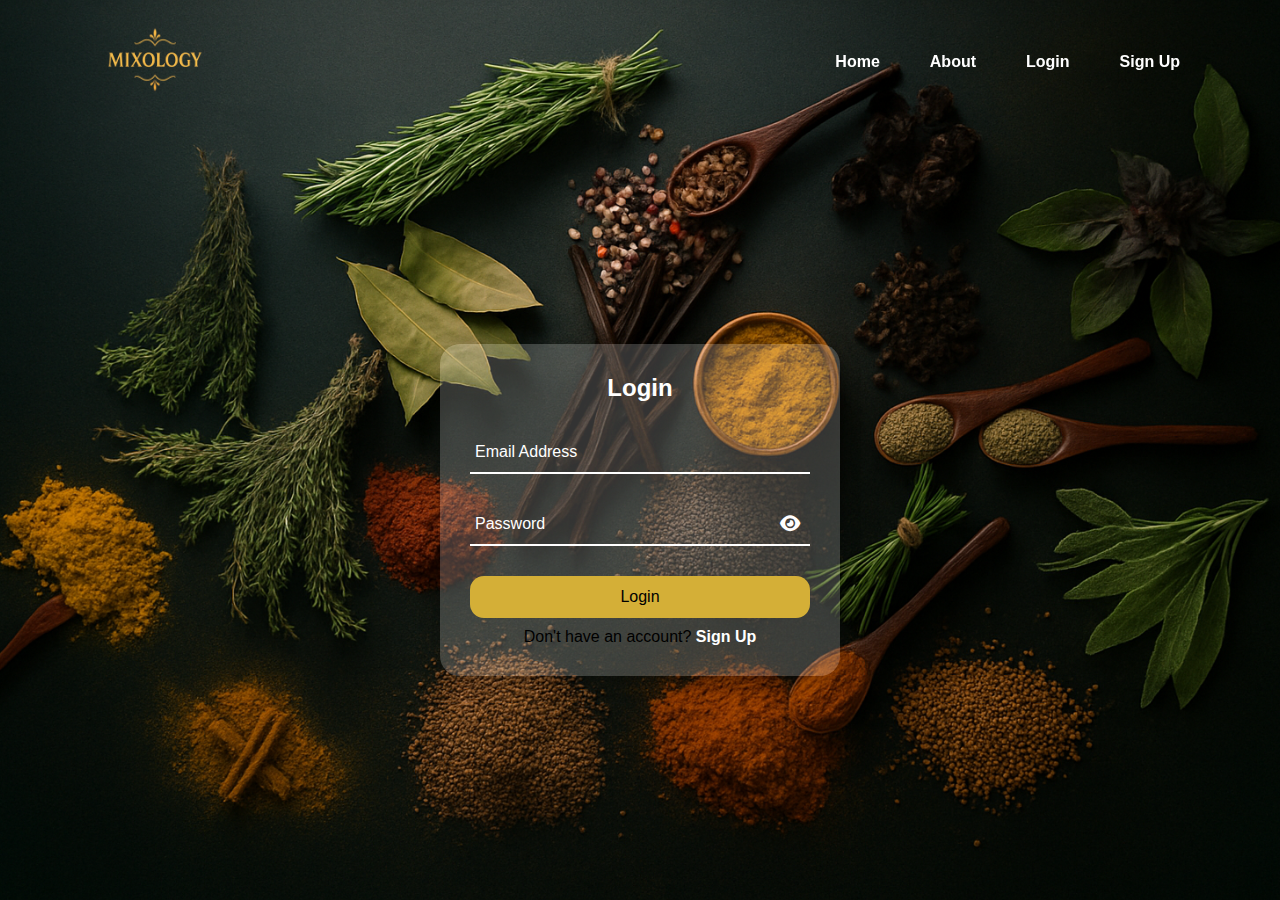
<file: mixology/login.html>
<!DOCTYPE html>
<html lang="en">
<head>
  <meta charset="UTF-8">
  <meta name="viewport" content="width=device-width, initial-scale=1.0">
  <title>Login</title>
  <link href="https://fonts.googleapis.com/css2?family=Roboto+Slab:wght@100..900&display=swap" rel="stylesheet">
  <link rel="stylesheet" href="https://cdnjs.cloudflare.com/ajax/libs/font-awesome/6.6.0/css/all.min.css" integrity="sha512-..." crossorigin="anonymous" referrerpolicy="no-referrer" />

  <style>

    * { 
        padding: 0;
        margin: 0;
        box-sizing:
        border-box; 
      }

    body, html {
        height: 100%;
        font-family: 'Helvetica Neue', sans-serif; 
       }
    
    .main {
      display:flex; 
      justify-content:center; 
      align-items:center;
      background-image: url("img/bg.png");
      background-position: bottom center;
      background-size: cover;
      background-repeat: no-repeat;
      height: 100vh;
      padding-top: 120px;
      position: relative;
    }

    .main::before {
      content: '';
      position: absolute;
      left: 0; 
      top: 0;
      width: 100%; height: 100%;
      background: linear-gradient(to bottom, rgba(0,0,0,0.8), rgba(0,0,0,0.3));
      z-index: -1;
    }

    
    header {
     width:100%;  
     position:fixed; 
     top:0; 
     background:transparent;  
     padding:10px 0; 
     z-index:1000; 
    }

    nav { 
     max-width:1150px; 
     margin:auto; 
     padding:0 25px;  
     display:flex; 
     justify-content:space-between; 
     align-items:center; 
     }

    .logo img {
      width:130px;
      height:100px;
     cursor:pointer; 
   }

    .nav-links {
      list-style:none; 
      display:flex;
       gap:30px; 
    }

    .nav-links a {
      color:#fff;
     font-size:16px; 
     text-decoration:none;
     padding:6px 10px; 
     border-radius:4px; 
     font-weight:600; 
     transition:0.3s;
    }

    .nav-links a:hover { 
       background-color: #d4af37; 
       color:#eee241; box-shadow:0 0 10px rgba(255,255,255,0.3);
    }

    .hamburger { 
       display:none; 
       flex-direction:column; 
       gap:5px; 
       cursor:pointer; 
     }

    .hamburger span {
       width:28px; 
       height:3px;
       background:white; 
     }

    .mobile-menu { 
       display:none;
       background: rgba(0,0,0,0.7);  
       width:100%; 
       text-align:center; 
       padding:15px 0; 
    }

    .mobile-menu a { 
       display:block; 
       padding:12px 0; 
       text-decoration:none; 
       color:white; 
       font-size:18px; 
     }

    .mobile-menu a:hover {
        color:#eee241; 
     }

    .container {
      width:400px; 
      background: rgba(255,255,255,0.2); 
      padding:30px; 
      border-radius:20px; 
      box-shadow: 0 4px 20px rgba(0,0,0,0.3);
    }

    .login-form h2 {
      text-align:center;
      color:white; 
      margin-bottom:20px; 
    }

    .input-group { 
      position:relative;
      margin:30px 0;
      border-bottom:2px solid white;
    }

    .input-group input { 
      width:100%;
      height:40px;
      font-size:16px;
      color:white; 
      background:transparent; 
      border:none;
      outline:none; 
      padding:0 5px;
    }

    .input-group label {
      position:absolute; 
      top:50%; 
      left:5px;
      transform:translateY(-50%);
      color:#fff;
      pointer-events:none;
      transition:0.3s ease; 
    }

  .input-group input:focus ~ label,
  .input-group input:valid ~ label {
     top:-5px;
    font-size:14px; 
    }

    .password-wrapper {
      position: relative;
    }

    .password-wrapper i {
      position: absolute; 
      right:10px; 
      top:50%; 
      transform:translateY(-50%);
      cursor:pointer;
      color:white;
      font-size:18px;
    }

   .login-form button { 
      width:100%;
      padding:12px; 
      background:#d4af37; 
      border:none;
      border-radius:14px;
      font-size:16px; 
      cursor:pointer; 
    }
   .login-form button:hover { 
      background:#b8932b; 
   }

    .dont-have { 
      text-align:center;
      margin-top:10px;
    }
    .dont-have a {
     color:white; 
     font-weight:bold;
     text-decoration:none;
    }
    .dont-have a:hover { 
      color:#d4af37;
    }

    @media (max-width:768px) {
      .nav-links {
        display:none;
       }
      .hamburger { 
        display:flex;
      }
      .mobile-menu {
       display:none; 
       }
      .container {  
        width:90%; 
     }
    }
  </style>
</head>
<body>

<header>
  <nav>
    <div class="logo">
      <img src="img/logo.png" alt="mixology">
    </div>

    <ul class="nav-links">
      <li><a href="index.html">Home</a></li>
      <li><a href="about.html">About</a></li>
      <li><a href="login.html">Login</a></li>
      <li><a href="signup.html">Sign Up</a></li>
    </ul>

    <div class="hamburger" onclick="toggleMenu()">
      <span></span>
      <span></span>
      <span></span>
    </div>
  </nav>

  <div class="mobile-menu" id="mobileMenu">
    <a href="index.html">Home</a>
    <a href="about.html">About</a>
    <a href="login.html">Login</a>
    <a href="signup.html">Sign Up</a>
  </div>
</header>

<div class="main">
  <div class="container">
    <div class="login-form">
      <h2>Login</h2>

      <form>
        <div class="input-group">
          <input type="email" id="email" required>
          <label for="email">Email Address</label>
        </div>

        <div class="input-group password-wrapper">
          <input type="password" id="password" required>
          <label for="password">Password</label>
          <i class="fa-solid fa-eye" id="togglePassword"></i>
        </div>

        <button type="submit">Login</button>

        <div class="dont-have">
          Don't have an account? <a href="signup.html">Sign Up</a>
        </div>
      </form>

    </div>
  </div>
</div>

<script>
function toggleMenu() {
  const menu = document.getElementById("mobileMenu");
  menu.style.display = menu.style.display === "block" ? "none" : "block";
}

const passwordInput = document.getElementById("password");
const togglePassword = document.getElementById("togglePassword");

togglePassword.addEventListener("click", () => {
    const type = passwordInput.type === "password" ? "text" : "password";
    passwordInput.type = type;

    togglePassword.classList.toggle("fa-eye");
    togglePassword.classList.toggle("fa-eye-slash");
});
</script>

</body>
</html>
</file>
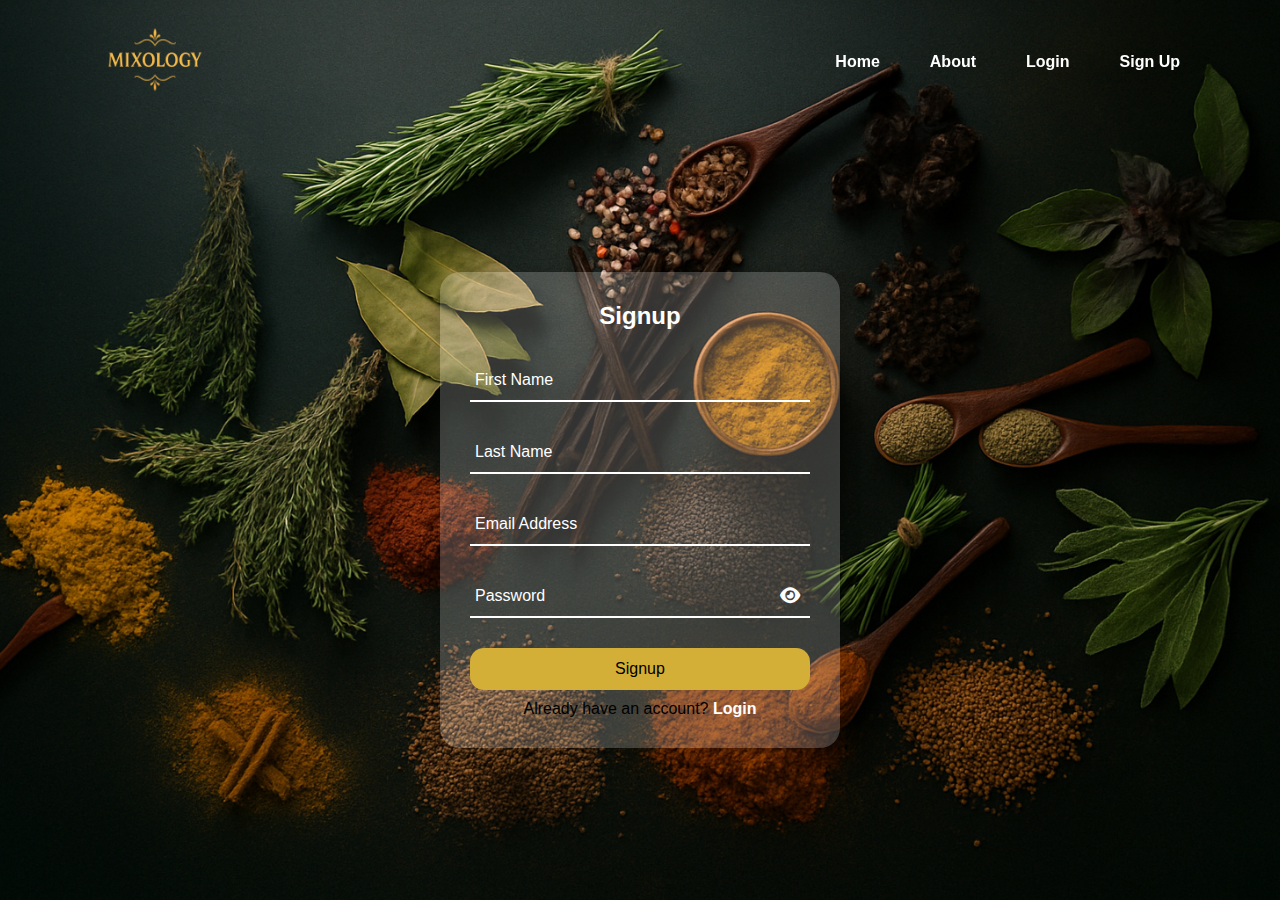
<file: mixology/signup.html>
<!DOCTYPE html>
<html lang="en">
<head>
    <meta charset="UTF-8">
    <meta name="viewport" content="width=device-width, initial-scale=1.0">
    <title>Signup</title>
    <link href="https://fonts.googleapis.com/css2?family=Roboto+Slab:wght@100..900&display=swap" rel="stylesheet">
    <link rel="stylesheet" href="https://cdnjs.cloudflare.com/ajax/libs/font-awesome/6.6.0/css/all.min.css" integrity="sha512-..." crossorigin="anonymous" referrerpolicy="no-referrer" />
    <style> 

* {
    padding: 0;
    margin: 0;
    box-sizing: border-box;
}

body, html {
    height: 100%;
    font-family: 'Helvetica Neue', sans-serif;
}


.main {
    display: flex;
    justify-content: center;
    align-items: center;
    background-image: url("img/bg.png");
    background-position: bottom center;
    background-size: cover;
    background-repeat: no-repeat;
    height: 100vh;
    padding-top: 120px;
    position: relative;
}

.main::before {
    content: '';
    position: absolute;
    left: 0; top: 0;
    width: 100%; height: 100%;
    background: linear-gradient(to bottom, rgba(0,0,0,0.8), rgba(0,0,0,0.3));
    z-index: -1;
}


header {
    width: 100%;
    position: fixed;
    top: 0;
    background: transparent;
    padding: 10px 0;
    z-index: 1000;
}

nav {
    max-width: 1150px;
    margin: auto;
    padding: 0 25px;
    display: flex;
    justify-content: space-between;
    align-items: center;
}

.logo img {
    width: 130px;
    height: 100px;
    cursor: pointer;
}


.nav-links {
    list-style: none;
    display: flex;
    gap: 30px;
}

.nav-links a {
    color: #fff;
    font-size: 16px;
    text-decoration: none;
    padding: 6px 10px;
    border-radius: 4px;
    font-weight: 600;
    transition: 0.3s;
}

.nav-links a:hover {
    background-color: #d4af37;
    color: #eee241;
    box-shadow: 0 0 10px rgba(255, 255, 255, 0.301);
    
  }


.hamburger {
    display: none;
    flex-direction: column;
    gap: 5px;
    cursor: pointer;
}

.hamburger span {
    width: 28px;
    height: 3px;
    background: white;
}

.mobile-menu {
    display: none;
    background: rgba(0,0,0,0.7);
    width: 100%;
    text-align: center;
    padding: 15px 0;
}

.mobile-menu a {
    display: block;
    padding: 12px 0;
    text-decoration: none;
    color: white;
    font-size: 18px;
}

.mobile-menu a:hover {
    color: #eee241;
}

.container {
    width: 400px;
    background: rgba(255,255,255,0.2);
    padding: 30px;
    border-radius: 20px;
    box-shadow: 0 4px 20px rgba(0,0,0,0.3);
}

.login-form h2 {
    text-align: center;
    color: white;
    margin-bottom: 20px;
}

.input-group {
    position: relative;
    margin: 30px 0;
    border-bottom: 2px solid white;
}

.input-group input {
    width: 100%;
    height: 40px;
    font-size: 16px;
    color: white;
    background: transparent;
    border: none;
    outline: none;
    padding: 0 5px;
}

.input-group label {
    position: absolute;
    top: 50%;
    left: 5px;
    transform: translateY(-50%);
    color: #fff;
    pointer-events: none;
    transition: 0.3s ease;
}

.password-wrapper {
    position: relative;
}

.password-wrapper i {
    position: absolute;
    right: 10px;
    top: 50%;
    transform: translateY(-50%);
    cursor: pointer;
    color: white;
    font-size: 18px;
}

.input-group input:focus ~ label,
.input-group input:valid ~ label {
    top: -5px;
    font-size: 14px;
}

.login-form button {
    width: 100%;
    padding: 12px;
    background: #d4af37;
    border: none;
    border-radius: 14px;
    font-size: 16px;
    cursor: pointer;
}

.login-form button:hover {
    background: #b8932b;
}

.dont-have {
    text-align: center;
    margin-top: 10px;
}

.dont-have a {
    color: white;
    font-weight: bold;
    text-decoration: none;
}

.dont-have a:hover {
    color: #d4af37;
}

@media (max-width: 768px) {
    .nav-links {
        display: none;
    }

    .hamburger {
        display: flex;
    }

    .mobile-menu {
        display: none;
    }

    .container {
        width: 90%;
    }
}

    </style>
</head>
<body>

    <header>
        <nav>
            <div class="logo">
                <img src="img/logo.png" alt="mixology">
            </div>

            <ul class="nav-links">
               <li><a href="index.html">Home</a></li>
               <li><a href="about.html">About</a></li>
               <li><a href="login.html">Login</a></li>
               <li><a href="#">Sign Up</a></li>
           </ul>

            <div class="hamburger" onclick="toggleMenu()">
                <span></span>
                <span></span>
                <span></span>
            </div>

        </nav>

            <div class="mobile-menu" id="mobileMenu">
                <a href="index.html">Home</a>
                <a href="about.html">About</a>
                <a href="login.html">Login</a>
                <a href="#">Sign Up</a>
            </div>

    </header>

    <div class="main">

        <div class="container">
            <div class="login-form">
                <h2>Signup</h2>

                <form>
                    <div class="input-group">
                        <input type="text" id="firstName" required>
                        <label for="firstName">First Name</label>
                    </div>

                    <div class="input-group">
                        <input type="text" id="lastName" required>
                        <label for="lastName">Last Name</label>
                    </div>

                    <div class="input-group">
                        <input type="email" id="email" required>
                        <label for="email">Email Address</label>
                    </div>

                    <div class="input-group password-wrapper">
                        <input type="password" id="password" required>
                        <label for="password">Password</label>
                        <i class="fa-solid fa-eye" id="togglePassword"></i>
                    </div>


                    <button type="submit">Signup</button>

                    <div class="dont-have">
                        Already have an account? <a href="login.html">Login</a>
                    </div>
                </form>

            </div>
        </div>

    </div>

<script>

function toggleMenu() {
    const menu = document.getElementById("mobileMenu");
    menu.style.display = menu.style.display === "block" ? "none" : "block";
}

const passwordInput = document.getElementById("password");
const togglePassword = document.getElementById("togglePassword");

togglePassword.addEventListener("click", () => {
    const type = passwordInput.type === "password" ? "text" : "password";
    passwordInput.type = type;

    togglePassword.classList.toggle("fa-eye");
    togglePassword.classList.toggle("fa-eye-slash");
});


</script>

</body>
</html>
</file>
